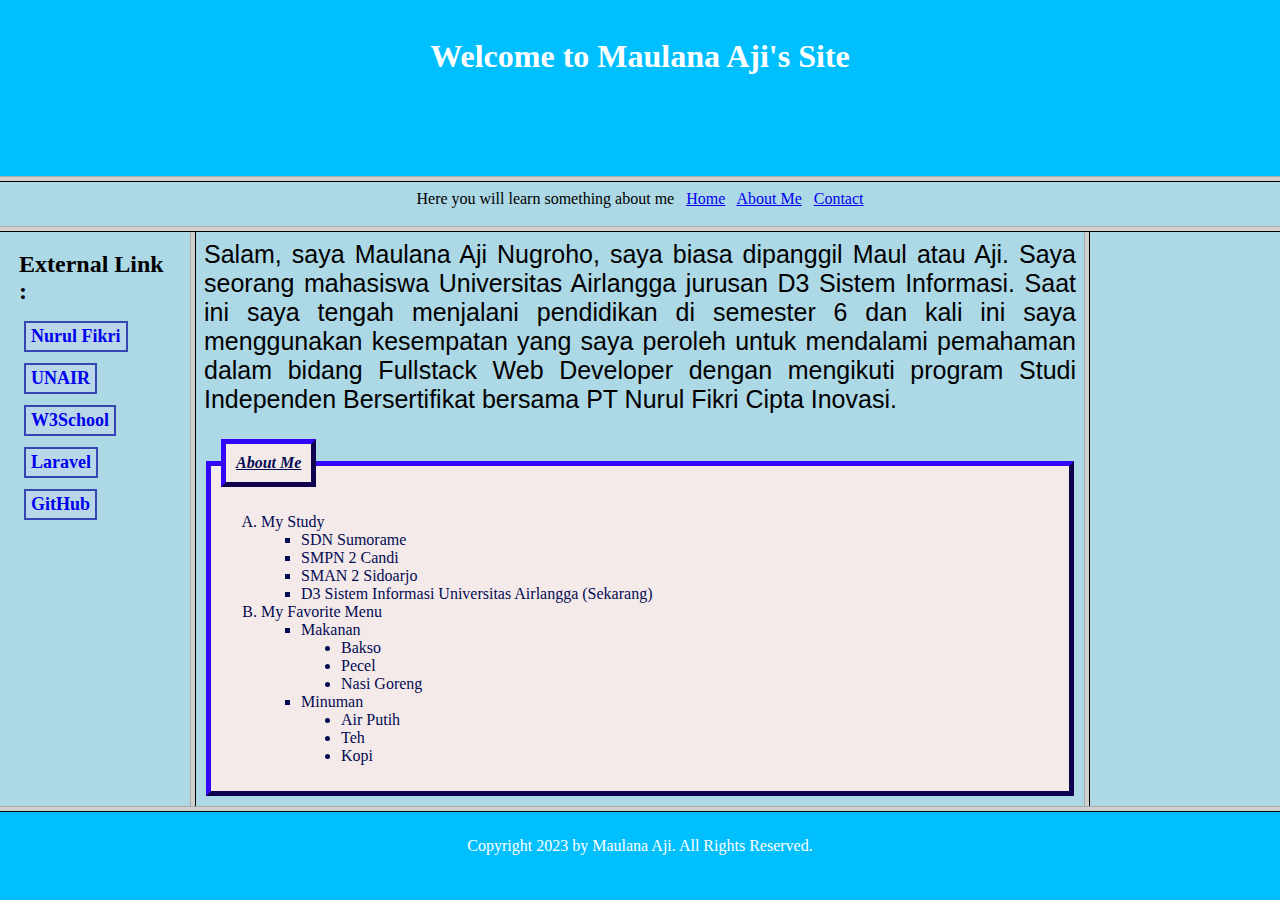
<file: index.html>
<!DOCTYPE html>
<html lang="en">
<head>
    <title>Tugas Frame</title>
</head>
    <!-- Frame 1 -->
    <frameset rows="20%,5%,*,10%">
        <frame src="header.html" noresize>
    
    <!-- Frame 2 -->
    <frameset>
        <frame src="navbar.html" scrolling="no" noresize>
    </frameset>

    <!-- Frame 3 -->
    <frameset cols="15%,*,15%">
        <frame src="sidecontenta.html" noresize>
        <frame src="maincontent.html" noresize name="aboutme">
        <frame src="sidecontentb.html" noresize>
    </frameset>

    <!-- Frame 4 -->
    <frameset>
        <frame src="footer.html" noresize>
    </frameset>
    </frameset>
</html>
</file>
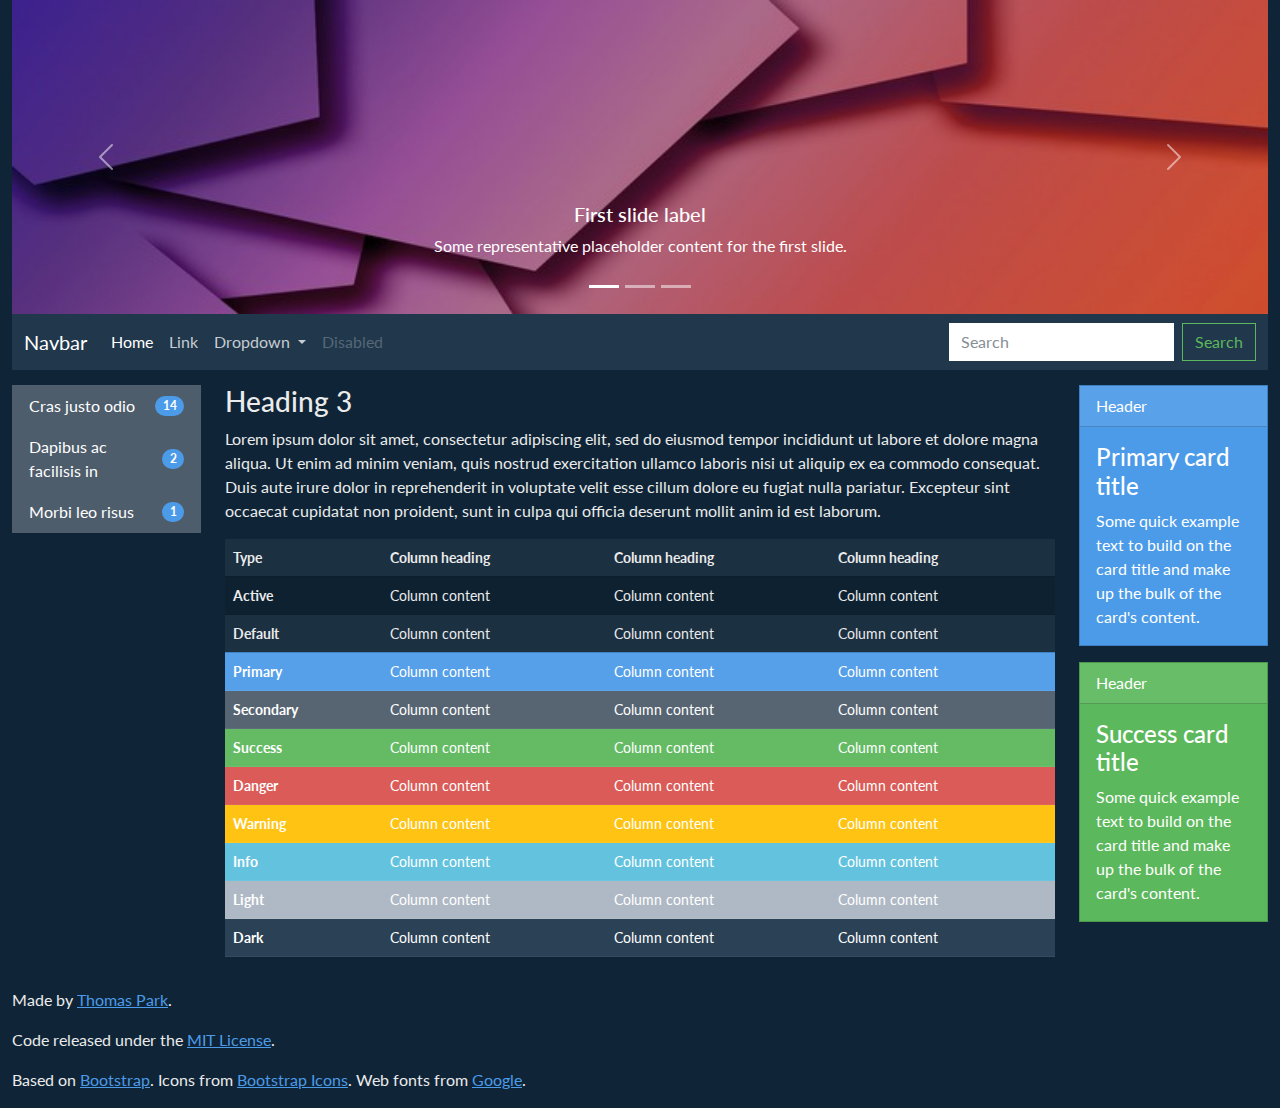
<file: RWD Tugas/index.html>
<!DOCTYPE html>
<html lang="en">
  <head>
    <meta charset="utf-8">
    <meta http-equiv="X-UA-Compatible" content="IE=edge">
    <meta name="viewport" content="width=device-width, initial-scale=1">

    <title>Bootstrap 4, from LayoutIt!</title>

    <meta name="description" content="Source code generated using layoutit.com">
    <meta name="author" content="LayoutIt!">

    <link href="css/bootstrap.min.css" rel="stylesheet">
    <link href="css/style.css" rel="stylesheet">

  </head>
  <body>

    <div class="container-fluid">
	<div class="row">
		<div class="col-md-12">
			<div id="carouselExampleCaptions" class="carousel slide" data-bs-ride="false">
				<div class="carousel-indicators">
				  <button type="button" data-bs-target="#carouselExampleCaptions" data-bs-slide-to="0" class="active" aria-current="true" aria-label="Slide 1"></button>
				  <button type="button" data-bs-target="#carouselExampleCaptions" data-bs-slide-to="1" aria-label="Slide 2"></button>
				  <button type="button" data-bs-target="#carouselExampleCaptions" data-bs-slide-to="2" aria-label="Slide 3"></button>
				</div>
				<div class="carousel-inner">
				  <div class="carousel-item active">
					<img src="images/1.jpg" class="d-block w-100" alt="...">
					<div class="carousel-caption d-none d-md-block">
					  <h5>First slide label</h5>
					  <p>Some representative placeholder content for the first slide.</p>
					</div>
				  </div>
				  <div class="carousel-item">
					<img src="images/2.jpg" class="d-block w-100" alt="...">
					<div class="carousel-caption d-none d-md-block">
					  <h5>Second slide label</h5>
					  <p>Some representative placeholder content for the second slide.</p>
					</div>
				  </div>
				  <div class="carousel-item">
					<img src="images/3.jpg" class="d-block w-100" alt="...">
					<div class="carousel-caption d-none d-md-block">
					  <h5>Third slide label</h5>
					  <p>Some representative placeholder content for the third slide.</p>
					</div>
				  </div>
				</div>
				<button class="carousel-control-prev" type="button" data-bs-target="#carouselExampleCaptions" data-bs-slide="prev">
				  <span class="carousel-control-prev-icon" aria-hidden="true"></span>
				  <span class="visually-hidden">Previous</span>
				</button>
				<button class="carousel-control-next" type="button" data-bs-target="#carouselExampleCaptions" data-bs-slide="next">
				  <span class="carousel-control-next-icon" aria-hidden="true"></span>
				  <span class="visually-hidden">Next</span>
				</button>
			  </div>
		</div>
	</div>

	<div class="row"  style="margin-bottom: 15px;">
		<div class="col-md-12">
			<nav class="navbar navbar-expand-lg navbar-dark bg-dark">
				<div class="container-fluid">
				  <a class="navbar-brand" href="#">Navbar</a>
				  <button class="navbar-toggler" type="button" data-bs-toggle="collapse" data-bs-target="#navbarSupportedContent" aria-controls="navbarSupportedContent" aria-expanded="false" aria-label="Toggle navigation">
					<span class="navbar-toggler-icon"></span>
				  </button>
				  <div class="collapse navbar-collapse" id="navbarSupportedContent">
					<ul class="navbar-nav me-auto mb-2 mb-lg-0">
					  <li class="nav-item">
						<a class="nav-link active" aria-current="page" href="#">Home</a>
					  </li>
					  <li class="nav-item">
						<a class="nav-link" href="#">Link</a>
					  </li>
					  <li class="nav-item dropdown">
						<a class="nav-link dropdown-toggle" href="#" role="button" data-bs-toggle="dropdown" aria-expanded="false">
						  Dropdown
						</a>
						<ul class="dropdown-menu">
						  <li><a class="dropdown-item" href="#">Action</a></li>
						  <li><a class="dropdown-item" href="#">Another action</a></li>
						  <li><hr class="dropdown-divider"></li>
						  <li><a class="dropdown-item" href="#">Something else here</a></li>
						</ul>
					  </li>
					  <li class="nav-item">
						<a class="nav-link disabled">Disabled</a>
					  </li>
					</ul>
					<form class="d-flex" role="search">
					  <input class="form-control me-2" type="search" placeholder="Search" aria-label="Search">
					  <button class="btn btn-outline-success" type="submit">Search</button>
					</form>
				  </div>
				</div>
			  </nav>
		</div>
	</div>

	<div class="row" style="margin-bottom: 15px;">
		<div class="col-md-2">
			<ul class="list-group">
				<li class="list-group-item d-flex justify-content-between align-items-center">
				  Cras justo odio
				  <span class="badge bg-primary rounded-pill">14</span>
				</li>
				<li class="list-group-item d-flex justify-content-between align-items-center">
				  Dapibus ac facilisis in
				  <span class="badge bg-primary rounded-pill">2</span>
				</li>
				<li class="list-group-item d-flex justify-content-between align-items-center">
				  Morbi leo risus
				  <span class="badge bg-primary rounded-pill">1</span>
				</li>
			  </ul>
		</div>

		<div class="col-md-8">
			<h3>Heading 3</h3>
			<p>
				Lorem ipsum dolor sit amet, consectetur adipiscing elit, sed do eiusmod tempor incididunt ut 
				labore et dolore magna aliqua. Ut enim ad minim veniam, quis nostrud exercitation ullamco 
				laboris nisi ut aliquip ex ea commodo consequat. Duis aute irure dolor in reprehenderit in 
				voluptate velit esse cillum dolore eu fugiat nulla pariatur. Excepteur sint occaecat cupidatat 
				non proident, sunt in culpa qui officia deserunt mollit anim id est laborum.
			</p>
			<table class="table table-hover">
				<thead>
				  <tr>
					<th scope="col">Type</th>
					<th scope="col">Column heading</th>
					<th scope="col">Column heading</th>
					<th scope="col">Column heading</th>
				  </tr>
				</thead>
				<tbody>
				  <tr class="table-active">
					<th scope="row">Active</th>
					<td>Column content</td>
					<td>Column content</td>
					<td>Column content</td>
				  </tr>
				  <tr>
					<th scope="row">Default</th>
					<td>Column content</td>
					<td>Column content</td>
					<td>Column content</td>
				  </tr>
				  <tr class="table-primary">
					<th scope="row">Primary</th>
					<td>Column content</td>
					<td>Column content</td>
					<td>Column content</td>
				  </tr>
				  <tr class="table-secondary">
					<th scope="row">Secondary</th>
					<td>Column content</td>
					<td>Column content</td>
					<td>Column content</td>
				  </tr>
				  <tr class="table-success">
					<th scope="row">Success</th>
					<td>Column content</td>
					<td>Column content</td>
					<td>Column content</td>
				  </tr>
				  <tr class="table-danger">
					<th scope="row">Danger</th>
					<td>Column content</td>
					<td>Column content</td>
					<td>Column content</td>
				  </tr>
				  <tr class="table-warning">
					<th scope="row">Warning</th>
					<td>Column content</td>
					<td>Column content</td>
					<td>Column content</td>
				  </tr>
				  <tr class="table-info">
					<th scope="row">Info</th>
					<td>Column content</td>
					<td>Column content</td>
					<td>Column content</td>
				  </tr>
				  <tr class="table-light">
					<th scope="row">Light</th>
					<td>Column content</td>
					<td>Column content</td>
					<td>Column content</td>
				  </tr>
				  <tr class="table-dark">
					<th scope="row">Dark</th>
					<td>Column content</td>
					<td>Column content</td>
					<td>Column content</td>
				  </tr>
				</tbody>
			  </table>
		</div>
		
		<div class="col-md-2">
			<div class="card text-white bg-primary mb-3" style="max-width: 20rem;">
				<div class="card-header">Header</div>
				<div class="card-body">
				  <h4 class="card-title">Primary card title</h4>
				  <p class="card-text">Some quick example text to build on the card title and make up the bulk of the card's content.</p>
				</div>
			  </div>
			  <div class="card text-white bg-success mb-3" style="max-width: 20rem;">
				<div class="card-header">Header</div>
				<div class="card-body">
				  <h4 class="card-title">Success card title</h4>
				  <p class="card-text">Some quick example text to build on the card title and make up the bulk of the card's content.</p>
				</div>
			  </div>
		</div>
	</div>

	<div class="row">
		<div class="col-md-12">
			<p>Made by <a href="https://thomaspark.co/" target="_blank">Thomas Park</a>.</p>
            <p>Code released under the <a href="https://github.com/thomaspark/bootswatch/blob/master/LICENSE" target="_blank">MIT License</a>.</p>
            <p>Based on <a href="https://getbootstrap.com/" rel="nofollow" target="_blank">Bootstrap</a>. 
				Icons from <a href="https://icons.getbootstrap.com/" rel="nofollow" target="_blank">Bootstrap Icons</a>. Web fonts from <a href="https://fonts.google.com/" rel="nofollow">Google</a>.</p>
		</div>
	</div>
</div>

    <script src="js/bootstrap.bundle.min.js"></script>
  </body>
</html>
</file>
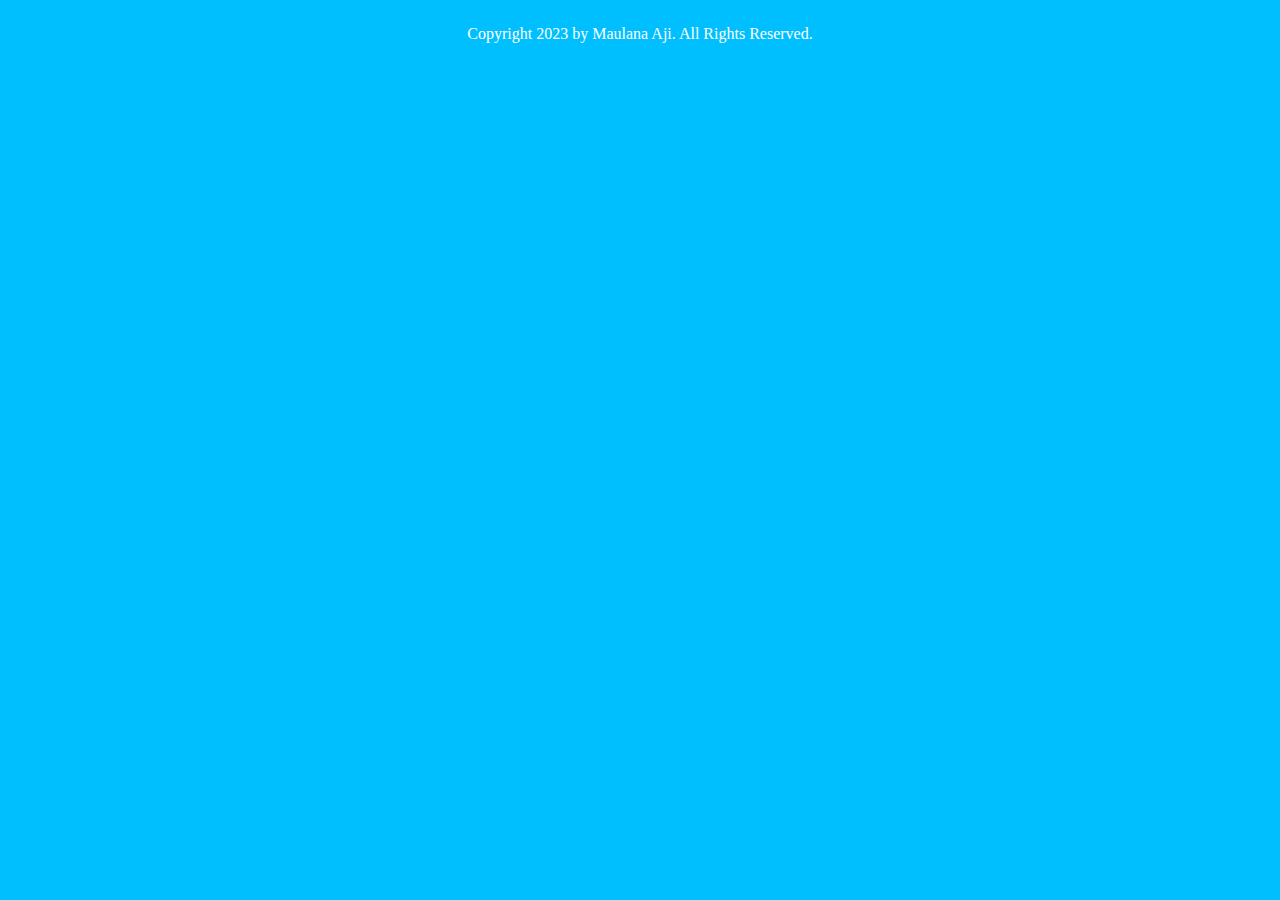
<file: footer.html>
<body bgcolor="#00BFFF">
    <p align="center" style="margin-top: 2%;">
        <font color="white" size="3">
            Copyright 2023 by Maulana Aji. All Rights Reserved.
        </font>
    </p>
</body>
</file>
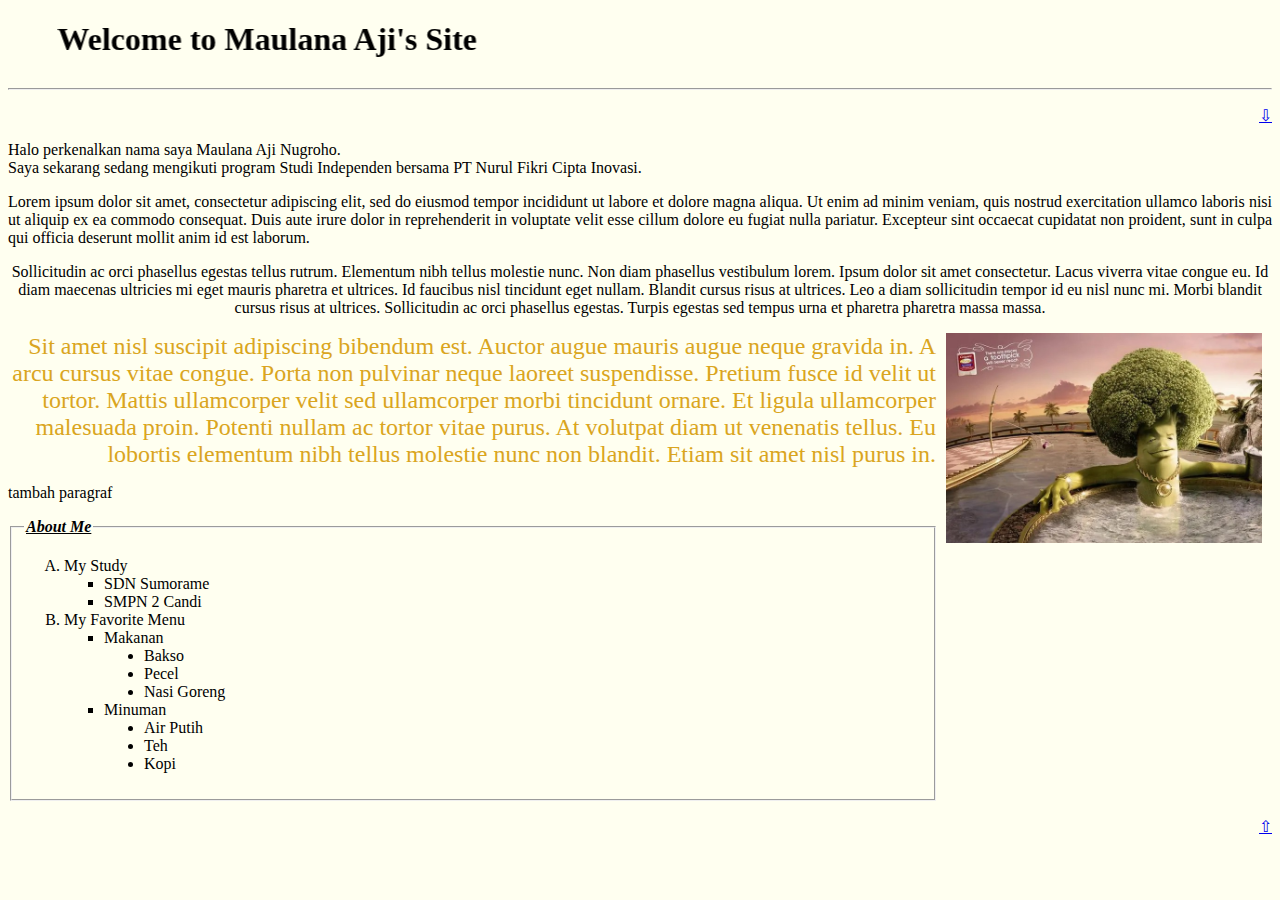
<file: latihan1.html>
<!DOCTYPE html>
<html>
	<head>
		<title>Maulana Aji's Site</title>
	</head>
	
	<body bgcolor="ivory">
		<h1 align="center">
		<marquee direction="right" behavior="alternate">
		Welcome to Maulana Aji's Site
		</marquee>
		</h1>
		<hr/>
		<p align="right" id="atas">
			<a href="#bawah">&#8681</a>
		</p>
		<p align="justify">Halo perkenalkan nama saya Maulana Aji Nugroho.<br/>
		Saya sekarang sedang mengikuti program Studi Independen bersama PT Nurul Fikri Cipta Inovasi.</p>
		<p align="justify">Lorem ipsum dolor sit amet, consectetur adipiscing elit, sed do eiusmod tempor incididunt ut labore et dolore magna aliqua. 
		Ut enim ad minim veniam, quis nostrud exercitation ullamco laboris nisi ut aliquip ex ea commodo consequat. Duis aute irure dolor in reprehenderit 
		in voluptate velit esse cillum dolore eu fugiat nulla pariatur. Excepteur sint occaecat cupidatat non proident, sunt in culpa qui officia deserunt 
		mollit anim id est laborum.
		</p>
		<p align="center">Sollicitudin ac orci phasellus egestas tellus rutrum. Elementum nibh tellus molestie nunc. Non diam phasellus vestibulum lorem. 
		Ipsum dolor sit amet consectetur. Lacus viverra vitae congue eu. Id diam maecenas ultricies mi eget mauris pharetra et ultrices. Id faucibus nisl 
		tincidunt eget nullam. Blandit cursus risus at ultrices. Leo a diam sollicitudin tempor id eu nisl nunc mi. Morbi blandit cursus risus at ultrices. 
		Sollicitudin ac orci phasellus egestas. Turpis egestas sed tempus urna et pharetra pharetra massa massa.
		</p>
		<p align="right">
		<img src="images/santai dulu g sih.jpeg" alt="santai dulu g sih" align="right" width="25%" hspace="10px">
		<font size="5" color="Goldenrod" face="sans serif">
		Sit amet nisl suscipit adipiscing bibendum est. Auctor augue mauris augue neque gravida in. A arcu cursus vitae congue. Porta non 
		pulvinar neque laoreet suspendisse. Pretium fusce id velit ut tortor. Mattis ullamcorper velit sed ullamcorper morbi tincidunt ornare. Et ligula 
		ullamcorper malesuada proin. Potenti nullam ac tortor vitae purus. At volutpat diam ut venenatis tellus. Eu lobortis elementum nibh tellus molestie 
		nunc non blandit. Etiam sit amet nisl purus in.
		</font>
		</p>
		<p>tambah paragraf</p>
		
		<fieldset>
		<legend><b><u><i>About Me</i></u></b></legend>
		<ol type="A">
			<li>My Study</li>
				<ul type="Square">
					<li>SDN Sumorame</li>
					<li>SMPN 2 Candi</li>
				</ul>
			<li>My Favorite Menu</li>
				<ul type="square">
					<li>Makanan
						<ul type="disc">
							<li>Bakso</li>
							<li>Pecel</li>
							<li>Nasi Goreng</li>
						</ul>
					</li>
					<li>Minuman
						<ul type="disc">
							<li>Air Putih</li>
							<li>Teh</li>
							<li>Kopi</li>
						</ul>
					</li>
				</ul>
		</ol>
		</fieldset>
		<p align="right" id="bawah">
			<a href="#atas">&#8679</a>
		</p>
	</body>
</html>
</file>
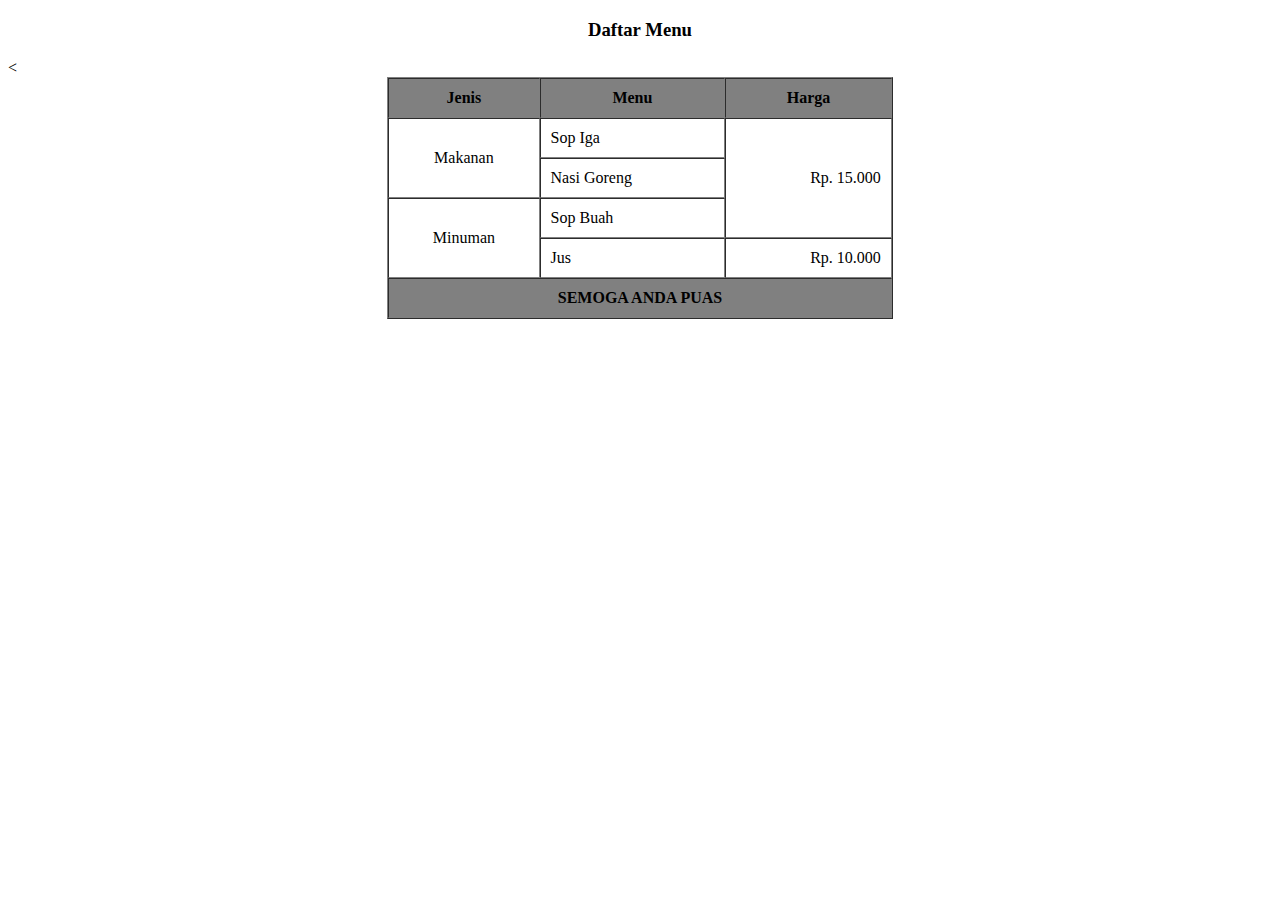
<file: latihan2.html>
<!DOCTYPE html>
<html>
	<head>
		<title>Daftar Menu</title>
	</head>
	<body bgcolor"">
		<h3 align="center">Daftar Menu</h3>
		<table align="center" border="1" cellspacing="0" cellpadding="10"
				width="40%">
			<thead>
				<tr bgcolor="gray">
					<th>Jenis</th>
					<th>Menu</th>
					<th>Harga</th>
				</tr>
			</thead>
			<tbody>
				<tr>
					<td rowspan="2" align="center">Makanan</td>
					<td>Sop Iga</td>
					<td rowspan="3" align="right">Rp. 15.000</td>
				</tr>
				<tr>
					<!-- <td>Makanan</td> -->
					<td>Nasi Goreng</td>
					<!-- <td>Rp. 15.000</td> -->
				</tr>
				<tr>
					<td rowspan="2" align="center">Minuman</td>
					<td>Sop Buah</td>
					<<!-- td>Rp. 15.000</td> -->
				</tr>
				<tr>
					<!-- <td>Minuman</td> -->
					<td>Jus</td>
					<td align="right">Rp. 10.000</td>
				</tr>
			<tbody>
			<tfoot>
				<tr bgcolor="gray">
				<th colspan="3">SEMOGA ANDA PUAS</th>
				</tr>
			</tfoot>
	</body>
</html>
</file>
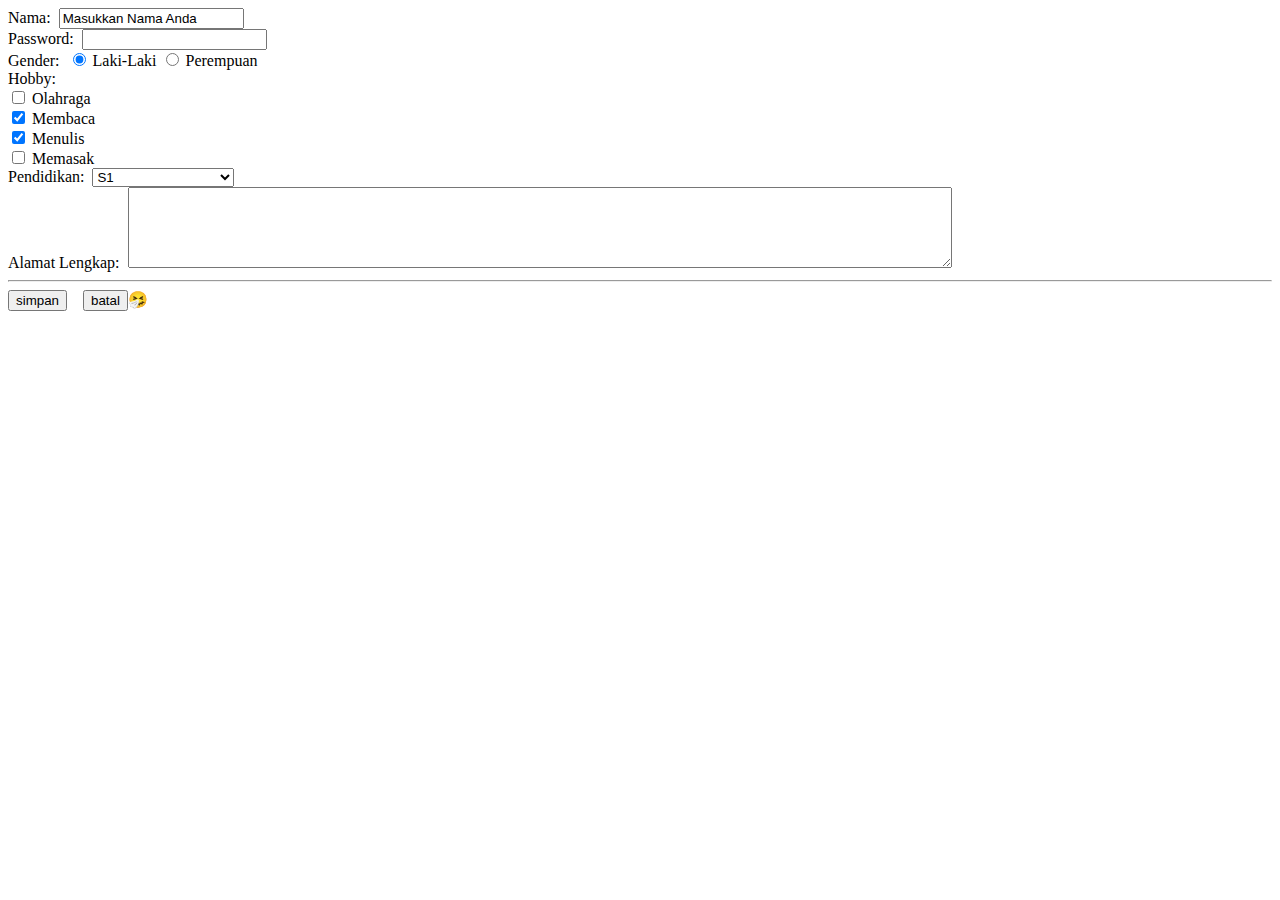
<file: latihan3.html>
<!DOCTYPE html>
<html>
	<head>
		<title>Latihan Form</title>
	</head>
	<body>
		<form>
			<label>Nama:</label>&nbsp;
			<input type="text" name="nama" value="Masukkan Nama Anda"/><br/>
			<label>Password:</label>&nbsp;
			<input type="password" name="password" /><br/>
			<label>Gender:</label>&nbsp;
			<input type="radio" name="gender" value="L" checked />&nbsp;Laki-Laki
			<input type="radio" name="gender" value="P" />&nbsp;Perempuan<br/>
			<label>Hobby:</label><br/>
			<input type="checkbox" name="hobby" value="Olahraga" />&nbsp;Olahraga<br/>
			<input type="checkbox" name="hobby" value="Membaca" checked />&nbsp;Membaca<br/>
			<input type="checkbox" name="hobby" value="Menulis" checked />&nbsp;Menulis<br/>
			<input type="checkbox" name="hobby" value="Memasak" />&nbsp;Memasak<br/>
			<label>Pendidikan:</label>&nbsp;
			<select name="pendidikan">
				<option value="">-- Pilih Pendidikan --</option>
				<option value="SMA">SMA</option>
				<option value="D3">D3</option>
				<option value="S1" selected>S1</option>
				<option value="S2">S2</option>
			</select><br/>
			<label>Alamat Lengkap:</label>&nbsp;
			<textarea name="alamatLengkap" cols="100" rows="5"></textarea>
			<hr/>
			<input type="submit" name="proses" value="simpan" />&nbsp;&nbsp;&nbsp;
			<input type="reset" name="unproses" value="batal" />&#x1F927;
		</form>
	</body>
</html>
</file>
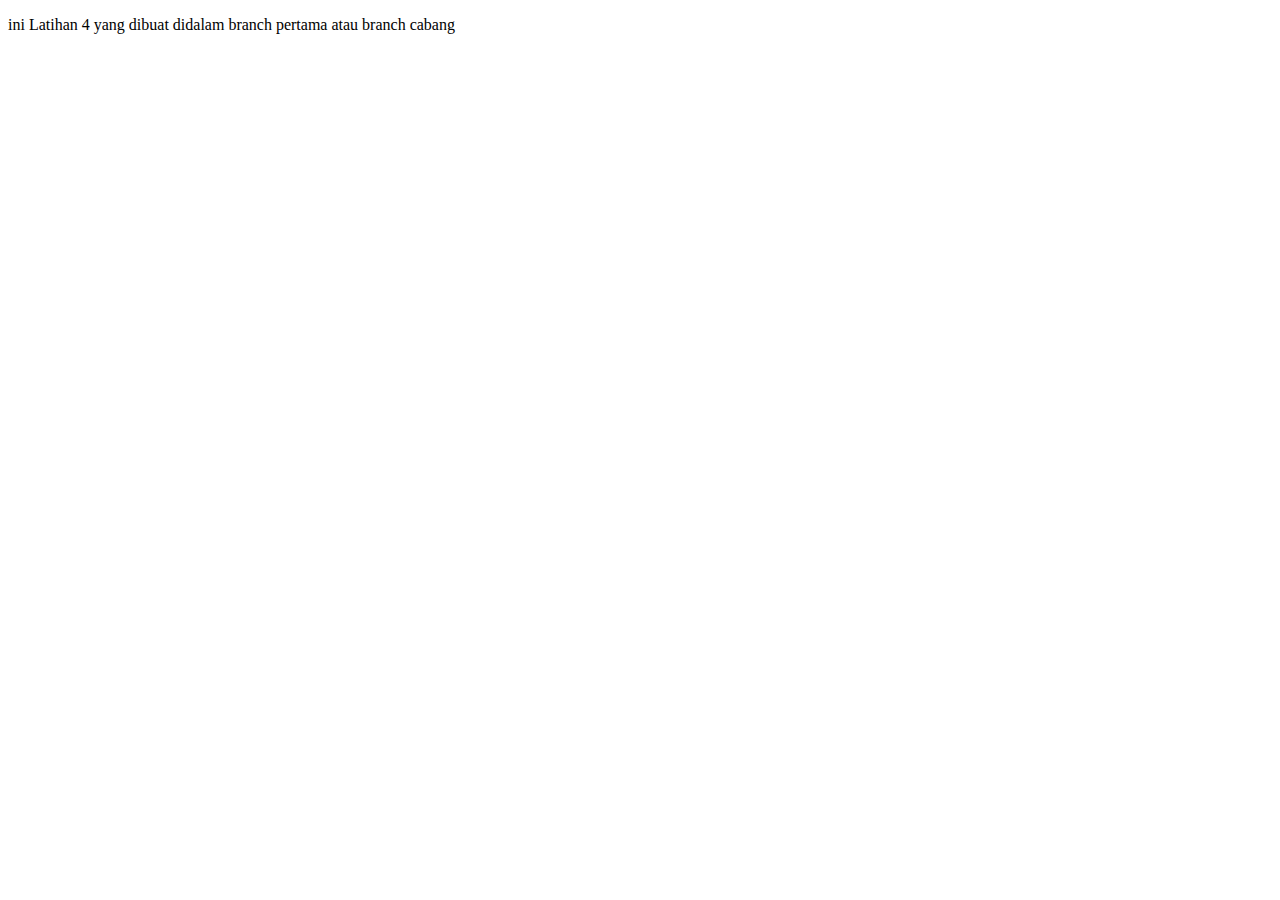
<file: latihan4.html>
<!DOCTYPE html>
<html lang="en">
<head>
    <meta charset="UTF-8">
    <meta http-equiv="X-UA-Compatible" content="IE=edge">
    <meta name="viewport" content="width=device-width, initial-scale=1.0">
    <title>Document</title>
</head>
<body>
    <p>ini Latihan 4 yang dibuat didalam branch pertama atau branch cabang</p>
</body>
</html>
</file>
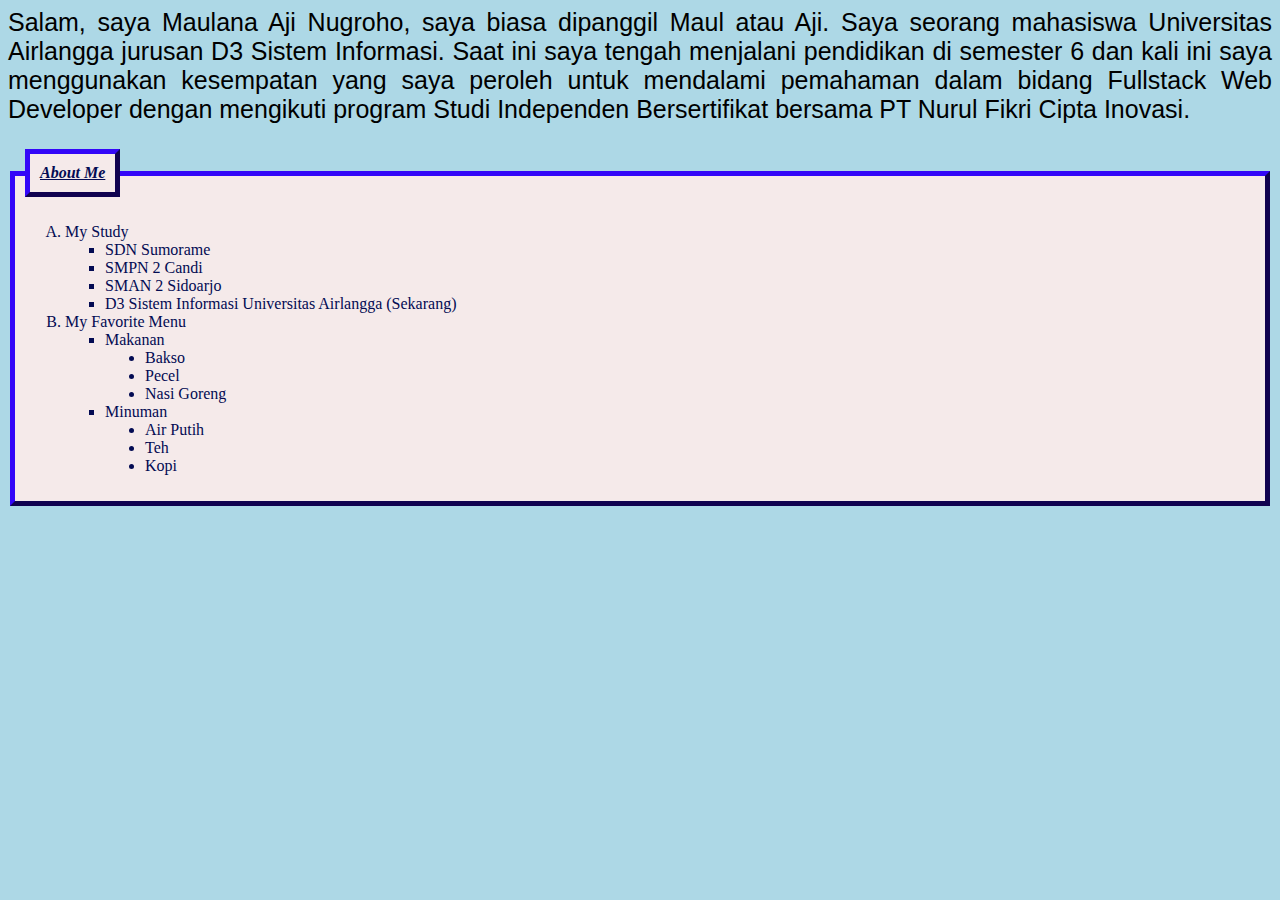
<file: maincontent.html>
<head>
	<link rel="stylesheet" type="text/css" href="css/style.css">
</head>
<body class="body">
    <p class="content">
            Salam, saya Maulana Aji Nugroho, saya biasa dipanggil Maul atau Aji. Saya seorang mahasiswa
            Universitas Airlangga jurusan D3 Sistem Informasi. Saat ini saya tengah menjalani pendidikan
            di semester 6 dan kali ini saya menggunakan kesempatan yang saya peroleh untuk mendalami
            pemahaman dalam bidang Fullstack Web Developer dengan mengikuti program Studi Independen
            Bersertifikat bersama PT Nurul Fikri Cipta Inovasi.
    </p>
    <fieldset class="field">
		<legend class="field"><b><u><i>About Me</i></u></b></legend>
		<ol type="A">
			<li>My Study</li>
				<ul type="Square">
					<li>SDN Sumorame</li>
					<li>SMPN 2 Candi</li>
                    <li>SMAN 2 Sidoarjo</li>
                    <li>D3 Sistem Informasi Universitas Airlangga (Sekarang)</li>
				</ul>
			<li>My Favorite Menu</li>
				<ul type="square">
					<li>Makanan
						<ul type="disc">
							<li>Bakso</li>
							<li>Pecel</li>
							<li>Nasi Goreng</li>
						</ul>
					</li>
					<li>Minuman
						<ul type="disc">
							<li>Air Putih</li>
							<li>Teh</li>
							<li>Kopi</li>
						</ul>
					</li>
				</ul>
		</ol>
		</fieldset>
</body>
</file>
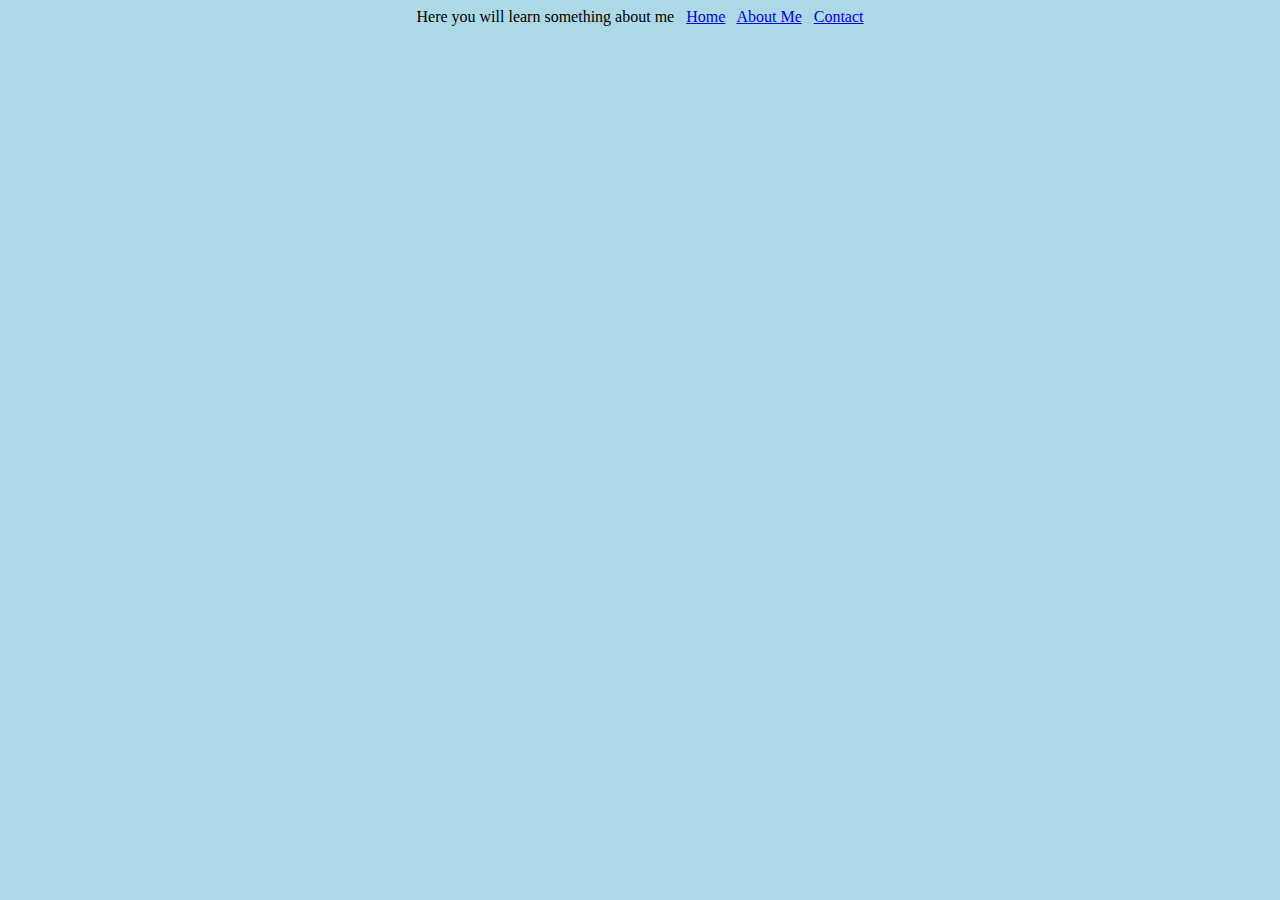
<file: navbar.html>
<body bgcolor="#ADD8E6">
    <p align="center">
        <font color="black">
            Here you will learn something about me
        </font>
        &nbsp;
        <a href="index.html" target="_parent">Home</a>
        &nbsp;
        <a href="maincontent.html" target="aboutme">About Me</a>
        &nbsp;
        <a href="Tugas1_Maulana_Aji_Nugroho_UNAIR_kelompok1.html" target="_blank">Contact</a>
    </p>
</body>
</file>
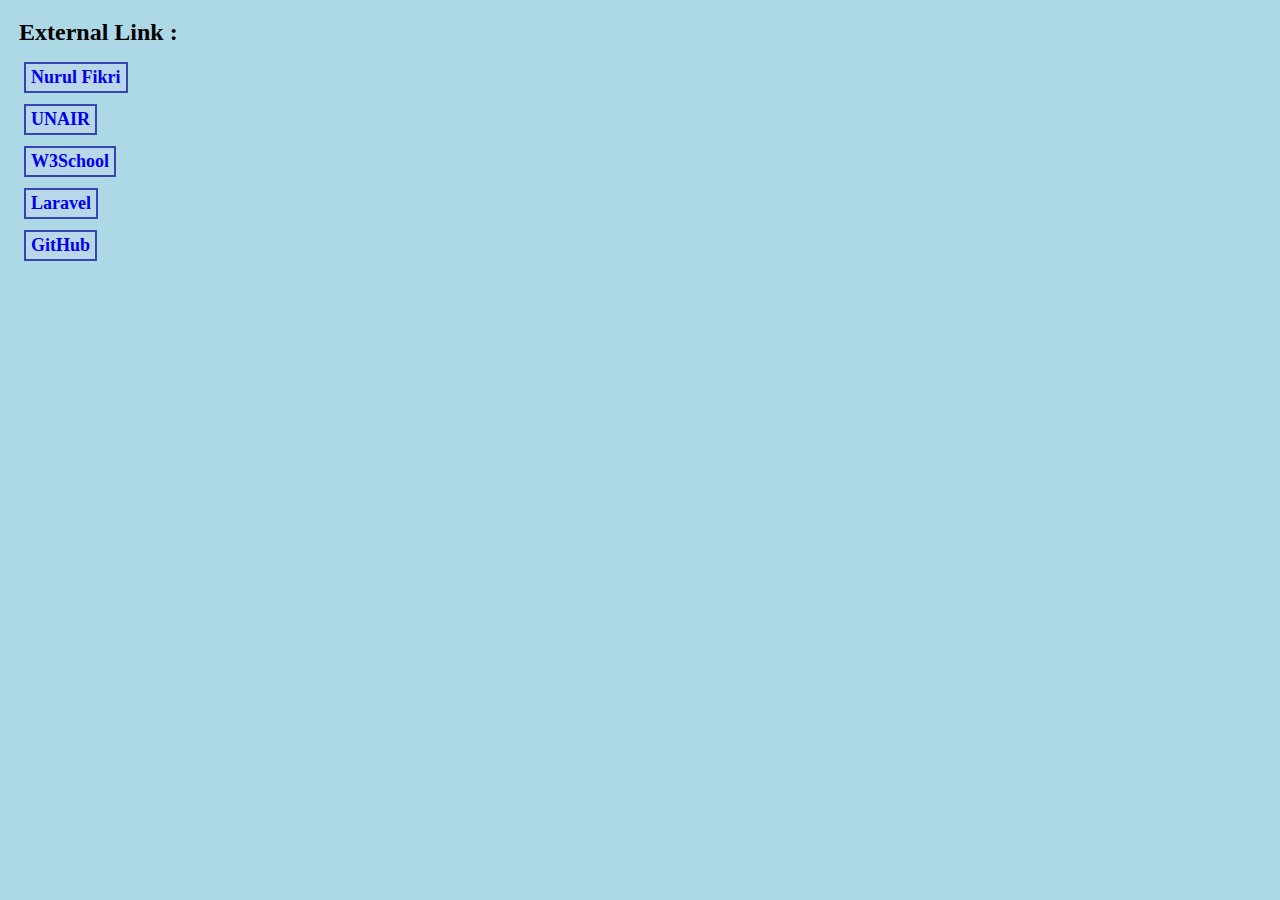
<file: sidecontenta.html>
<head>
	<link rel="stylesheet" type="text/css" href="css/style.css">
</head>
<body class="body">
    <table cellspacing="1" cellpadding="10">
        <thead>
            <tr>
                <td><font size="5"><b>External Link :</b></font></td>
            </tr>
        </thead>
        <tbody>
            <tr>
                <td><a class="sidebar" href="https://nurulfikri.ac.id/" target="_blank"><font size="4"><b>Nurul Fikri</b></font></a></td>
            </tr>
            <tr>
                <td><a class="sidebar" href="https://unair.ac.id/" target="_blank"><font size="4"><b>UNAIR</b></font></a></td>
            </tr>
            <tr>
                <td><a class="sidebar" href="https://www.w3schools.com/" target="_blank"><font size="4"><b>W3School</b></font></a></td>
            </tr>
            <tr>
                <td><a class="sidebar" href="https://laravel.com/" target="_blank"><font size="4"><b>Laravel</b></font></a></td>
            </tr>
            <tr>
                <td><a class="sidebar" href="https://github.com/" target="_blank"><font size="4"><b>GitHub</b></font></a></td>
            </tr>
        </tbody>
    </table>
</body>
</file>
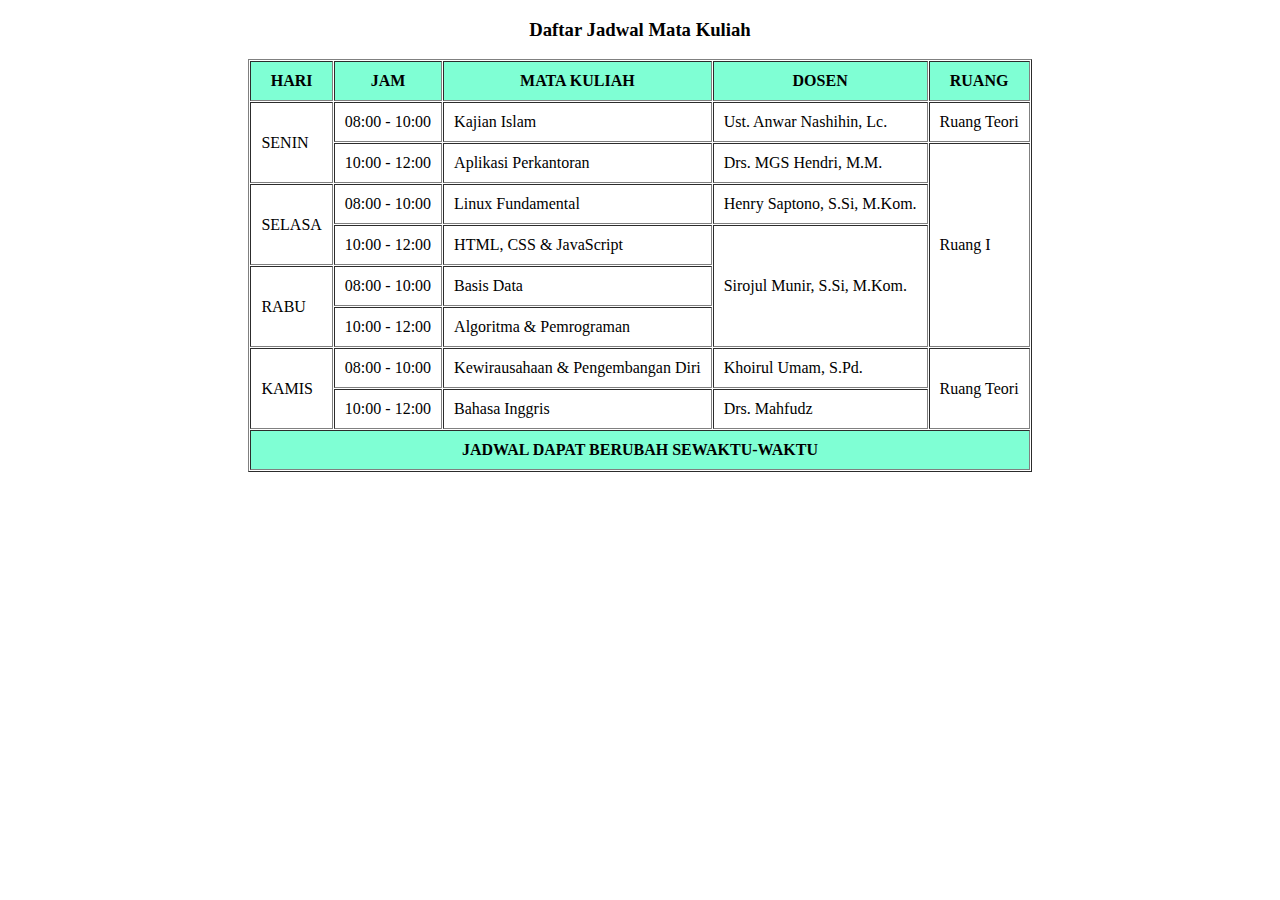
<file: Tugas1_Maulana_Aji_Nugroho_UNAIR_kelompok1.html>
<!DOCTYPE html>
<html>
	<head>
		<title>Daftar Jadwal Mata Kuliah</title>
	</head>
	<body bgcolor"">
		<h3 align="center">Daftar Jadwal Mata Kuliah</h3>
		<table align="center" border="1" cellspacing="1" cellpadding="10"
				width="">
			<thead>
				<tr bgcolor="aquamarine">
					<th>HARI</th>
					<th>JAM</th>
					<th>MATA KULIAH</th>
					<th>DOSEN</th>
					<th>RUANG</th>
				</tr>
			</thead>
			<tbody>
				<tr>
					<td rowspan="2">SENIN</td>
					<td align="center">08:00 - 10:00</td>
					<td>Kajian Islam</td>
					<td>Ust. Anwar Nashihin, Lc.</td>
					<td>Ruang Teori</td>
				</tr>
				<tr>
					<!-- <td>SENIN</td> -->
					<td align="center">10:00 - 12:00</td>
					<td>Aplikasi Perkantoran</td>
					<td>Drs. MGS Hendri, M.M.</td>
					<td rowspan="5">Ruang I</td>
				</tr>
				<tr>
					<td rowspan="2">SELASA</td>
					<td align="center">08:00 - 10:00</td>
					<td>Linux Fundamental</td>
					<td>Henry Saptono, S.Si, M.Kom.</td>
					<!-- <td>Ruang I</td> -->
				</tr>
				<tr>
					<!-- <td>SELASA</td> -->
					<td align="center">10:00 - 12:00</td>
					<td>HTML, CSS & JavaScript</td>
					<td rowspan="3">Sirojul Munir, S.Si, M.Kom.</td>
					<!-- <td>Ruang I</td> -->
				</tr>
				<tr>
					<td rowspan="2">RABU</td>
					<td align="center">08:00 - 10:00</td>
					<td>Basis Data</td>
					<!-- <td>Sirojul Munir, S.Si, M.Kom.</td> -->
					<!-- <td>Ruang I</td> -->
				</tr>
				<tr>
					<!-- <td>RABU</td> -->
					<td align="center">10:00 - 12:00</td>
					<td>Algoritma & Pemrograman</td>
					<!-- <td>Sirojul Munir, S.Si, M.Kom.</td> -->
					<!-- <td>Ruang I</td> -->
				</tr>
				<tr>
					<td rowspan="2">KAMIS</td>
					<td align="center">08:00 - 10:00</td>
					<td>Kewirausahaan & Pengembangan Diri</td>
					<td>Khoirul Umam, S.Pd.</td>
					<td rowspan="2">Ruang Teori</td>
				</tr>
				<tr>
					<!-- <td>KAMIS</td> -->
					<td align="center">10:00 - 12:00</td>
					<td>Bahasa Inggris</td>
					<td>Drs. Mahfudz</td>
					<!-- <td>Ruang Teori</td> -->
				</tr>
			<tbody>
			<tfoot>
				<tr bgcolor="aquamarine">
				<th colspan="5">JADWAL DAPAT BERUBAH SEWAKTU-WAKTU</th>
				</tr>
			</tfoot>
	</body>
</html>
</file>
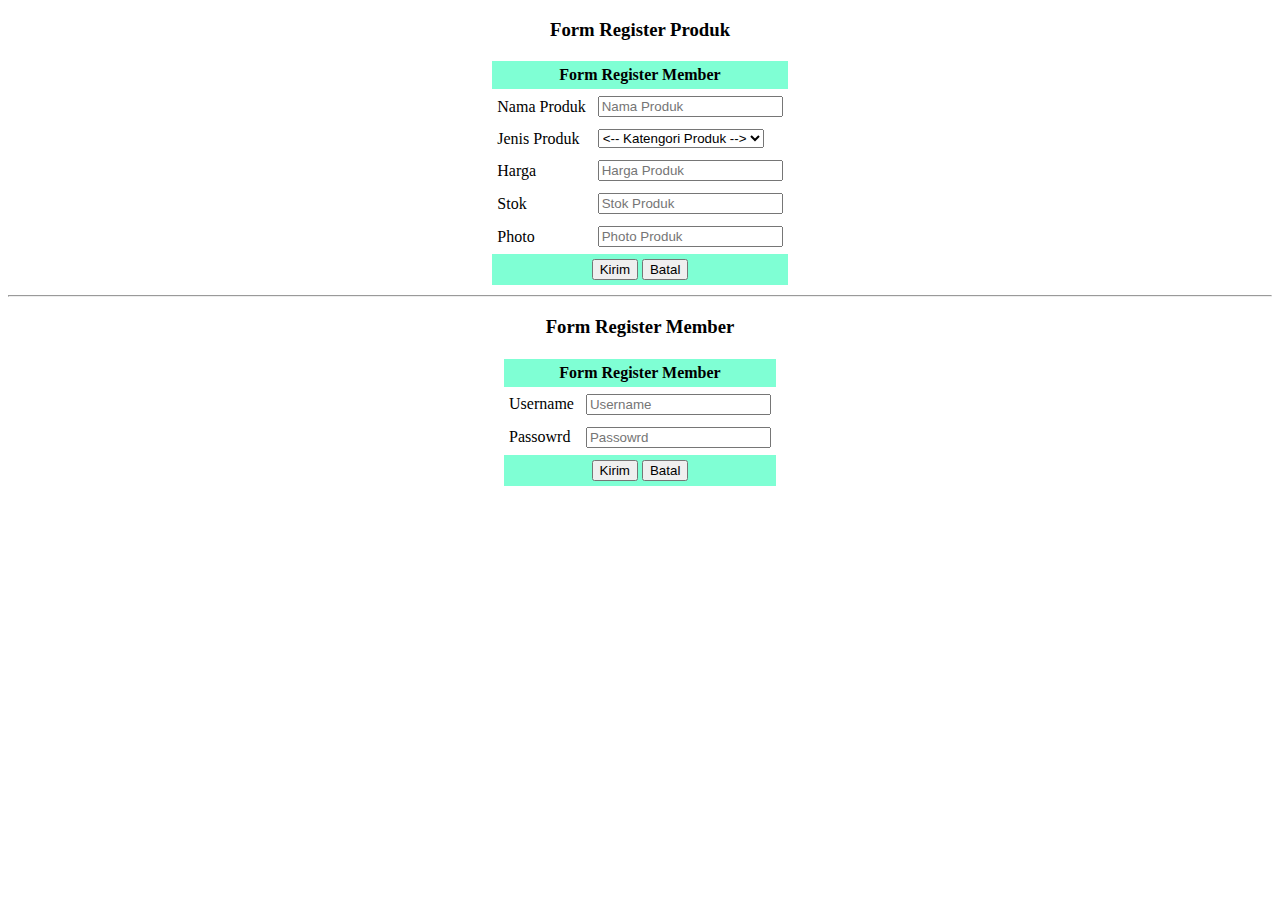
<file: Tugas2_Maulana_Aji_Nugroho_UNAIR_kelompok1.html>
<!DOCTYPE html>
<html lang="en">
<head>
    <meta charset="UTF-8">
    <meta http-equiv="X-UA-Compatible" content="IE=edge">
    <meta name="viewport" content="width=device-width, initial-scale=1.0">
    <title>Latihan Form</title>
</head>
<body>
    <h3 align="center">Form Register Produk</h3>
    <form action="">
        <table align="center" cellpadding="5">
            <thead bgcolor="aquamarine">
                <tr>
                    <th colspan="2">Form Register Member</th>
                </tr>
            </thead>

            <tbody>
                <tr>
                    <td>Nama Produk</td>
                    <td><input type="text" name="namaProduk" placeholder="Nama Produk" id=""></td>
                </tr>
                <tr>
                    <td>Jenis Produk</td>
                    <td>
                        <select name="jenisProduk" id="">
                            <option value="" disabled selected><-- Katengori Produk --></option>
                            <option value="makanan">Makanan</option>
                            <option value="minuman">Minuman</option>
                            <option value="peralatan">Peralatan</option>
                        </select>
                    </td>
                </tr>
                <tr>
                    <td>Harga</td>
                    <td><input type="text" name="hargaProduk" placeholder="Harga Produk" id=""></td>
                </tr>
                <tr>
                    <td>Stok</td>
                    <td><input type="text" name="stokProduk" placeholder="Stok Produk" id=""></td>
                </tr>
                <tr>
                    <td>Photo</td>
                    <td><input type="text" name="photoProduk" placeholder="Photo Produk" id=""></td>
                </tr>
            </tbody>

            <tfoot bgcolor="aquamarine">
                <tr>
                    <th colspan="2">
                        <input type="submit" value="Kirim">
                        <input type="reset" value="Batal">
                    </th>
                </tr>
            </tfoot>

        </table>
    </form>
    <hr>

    <h3 align="center">Form Register Member</h3>
    <form action="">
        <table align="center" cellpadding="5">
            <thead bgcolor="aquamarine">
                <tr>
                    <th colspan="2">Form Register Member</th>
                </tr>
            </thead>

            <tbody>
                <tr>
                    <td>Username</td>
                    <td><input type="text" name="username" placeholder="Username" minlength="4" required id=""></td>
                </tr>
                <tr>
                    <td>Passowrd</td>
                    <td><input type="password" name="password" placeholder="Passowrd" minlength="8" required id=""></td>
                </tr>
            </tbody>

            <tfoot bgcolor="aquamarine">
                <tr>
                    <th colspan="2">
                        <input type="submit" value="Kirim">
                        <input type="reset" value="Batal">
                    </th>
                </tr>
            </tfoot>

        </table>
    </form>
</body>
</html>
</file>
<file: RWD Tugas/css/style.css>
# Empty CSS file for your own CSS
</file>
<file: css/style.css>
p.content {
    font-size: 25;
    font-family: sans-serif;
    text-align: justify;    
}

.body{
    background-color: lightblue;
}

.body-side{
    background-color: lightblue;
    background-image:url('https://bharataradio738.com/images/berita/50595-2023-02-12-10-00-49.jpg');
	background-repeat:no-repeat;
	background-position:top left;
	background-attachment:fixed;
    background-size: 100% 100%;
}

a.sidebar:visited, a.sidebar:link{
    text-decoration:none;
	border:2px solid #3346b1;
	padding:5px;
	background-color:#BAD7E9;
	margin:0px 5px;
}

a.sidebar:hover{
    text-decoration:none;
	border:2px solid #3346b1;
	padding:5px;
	background-color:#12d3ec;
	margin:0px 5px;
}

.field{
	border:rgb(34, 5, 163) 5px outset;
	padding:10px;
	background-color:#F5EAEA;
	color:#030b53;
}
</file>
